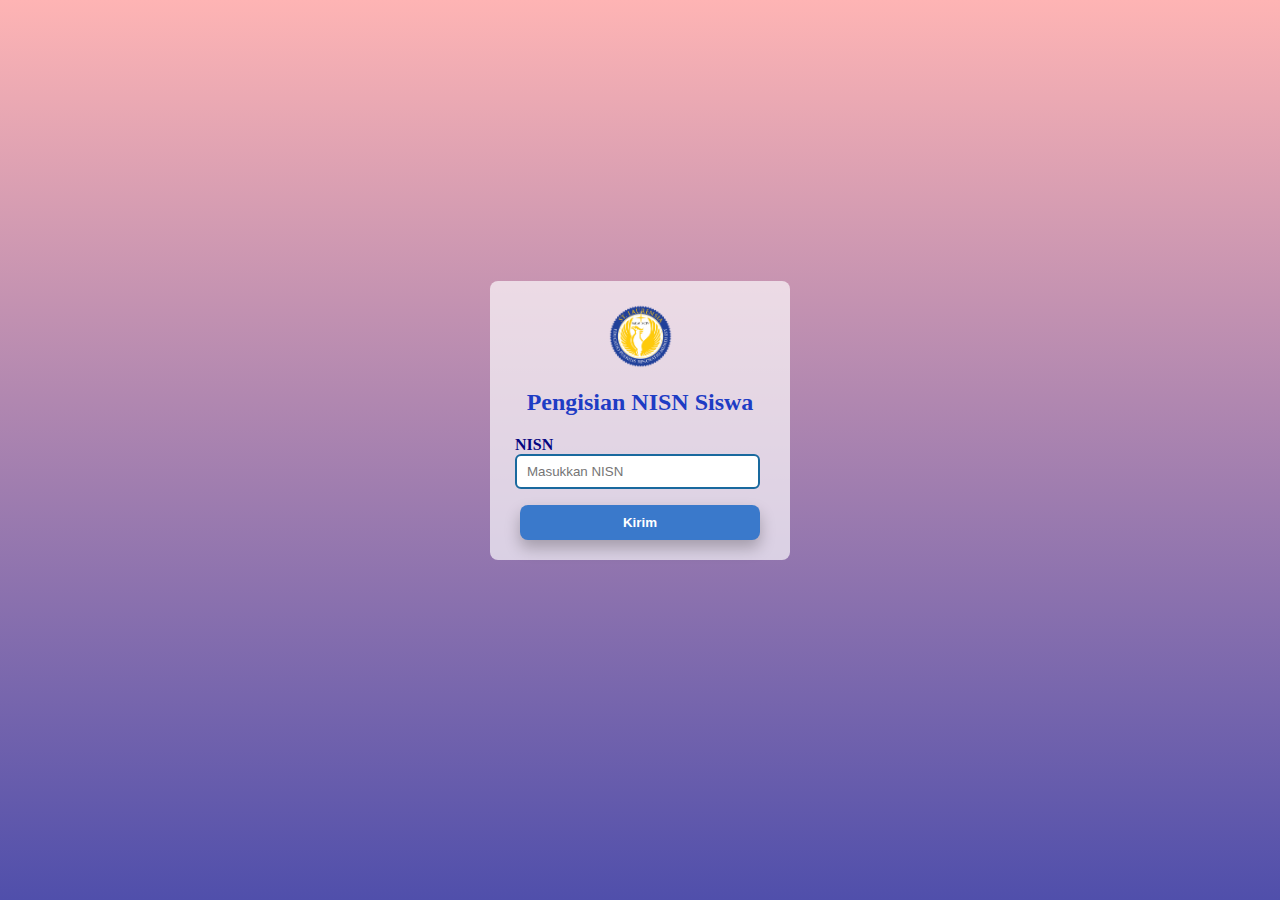
<file: ASOIDBAUDIOASBDOSAKLDOBUASIHODAS/index1.html>
<html> <!-- Shilloh mengerjakan bagian ini--> 
<head>
    <title>Form NISN Siswa</title> 
    <link rel="stylesheet" href="style1.css">
    <link rel="icon" href="Logo Lauren.png">
</head>

<body>
    <div class="Kartukusangatbaik">
        <div class="Batasankulaut">
            <div class="headercardone">
                <a href="../index.html"><img src="Logo Lauren.png" class="fotokubung"></a>
                <h2><b>Pengisian NISN Siswa</b></h2>
            </div>
            <div class="Kiriabangku">
                <form name="Pengisian NISN">
                    NISN 
                    <input name="NISN" type="text" placeholder="Masukkan NISN" class="BOXAKHIRNYADAPETYES">
                </form>
            </div><b>
            <a href="saipuuGIDVYUYAVSHOIHDUYIGASHIDGYUCTSDGYTUASFGDUOASKD/index2.html"><button class="botoong">Kirim</button></a>
            </b>
        </div>
    </div>
</body><html> <!-- Hingga Sini -->
</file>
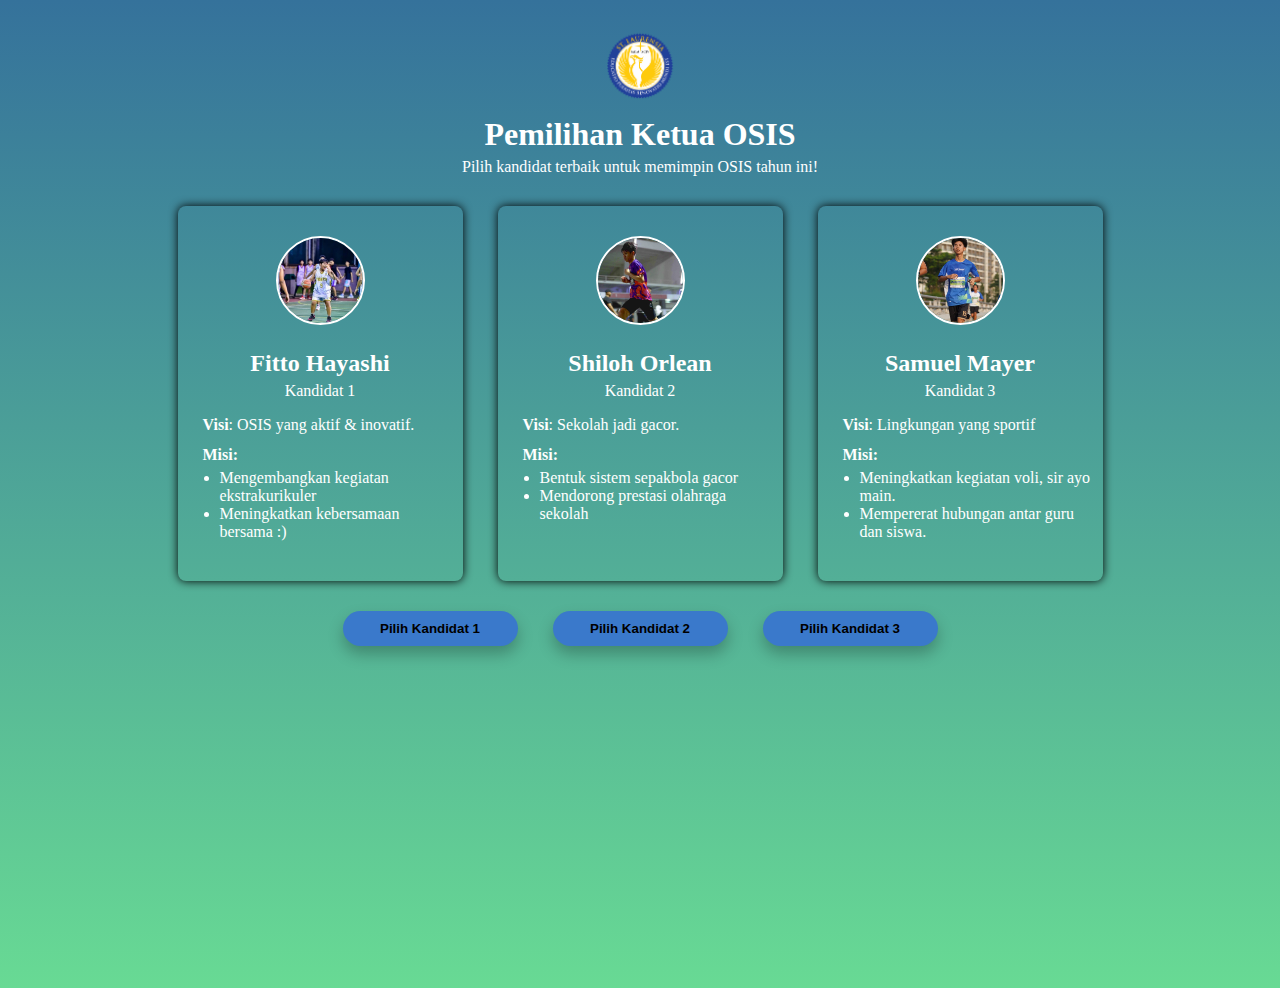
<file: ASOIDBAUDIOASBDOSAKLDOBUASIHODAS/saipuuGIDVYUYAVSHOIHDUYIGASHIDGYUCTSDGYTUASFGDUOASKD/index2.html>
<html> <!-- Fitto mengerjakan bagian ini--> 
    <head>
        <title>Pemilihan Ketua OSIS</title>
        <link rel="stylesheet" href="style2.css"> 
        <link rel="icon" href="Logo Lauren.png">
        </head>
            <body>
                <div class="CENTERIMAGERAHHH">
                <a href="../../index.html"><img src="Logo Lauren.png" class="imglogobrow"></a>
                </div>
                <div class="CENTERIMAGERAHHH">
                <h1>Pemilihan Ketua OSIS</h1>
                </div>
                <div class="CENTERIMAGERAHHH">
                <p class="kolor1ksas2">Pilih kandidat terbaik untuk memimpin OSIS tahun ini!</p>
                </div>
                <div class="penyatuboss2">
             <div class="Batasankulaut2pointo">
                <img src="FotoKaisar.png" class="imgorangorangosismybro">
                <h2 class="Kolorku1">Fitto Hayashi</h2>
                <p class="kolor1ksas">Kandidat 1</p>
                <p class="kolor1ksas3"><b>Visi</b>: OSIS yang aktif & inovatif.</p>
                <p class="kolor1ksas4">Misi:</p>
                <ul class="kolor1ksas5">
                    <li>Mengembangkan kegiatan ekstrakurikuler</li>
                    <li>Meningkatkan kebersamaan bersama :)</li>
                    </ul>
                </div>
            <div class="Batasankulaut2pointo">
                <img src="FotoSor.webp" class="imgorangorangosismybro1">
                <h2 class="Kolorku1">Shiloh Orlean</h2>
                <p class="kolor1ksas">Kandidat 2</p>
                <p class="kolor1ksas3"><b>Visi</b>: Sekolah jadi gacor.</p>
                <p class="kolor1ksas4">Misi:</p>
                <ul class="kolor1ksas5">
                    <li>Bentuk sistem sepakbola gacor</li>
                    <li>Mendorong prestasi olahraga sekolah</li>
                    </ul>
                </div>
            <div class="Batasankulaut2pointo">
                <img src="FotoSon.jpg" class="imgorangorangosismybro1">
                <h2 class="Kolorku1">Samuel Mayer</h2>
                <p class="kolor1ksas">Kandidat 3</p>
               <p class="kolor1ksas3"><b>Visi</b>: Lingkungan yang sportif</p>
                <p class="kolor1ksas4">Misi:</p>
                <ul class="kolor1ksas5">
                    <li>Meningkatkan kegiatan voli, sir ayo main.</li>
                    <li>Mempererat hubungan antar guru dan siswa.</li>
                    </ul>
                </div>
                </div>
                <div class="penyatuboss2">
                <button class="botoong1">Pilih Kandidat 1</button>
                <button class="botoong1">Pilih Kandidat 2</button>
                <button class="botoong1">Pilih Kandidat 3</button>
                </div>
            </body>
</html> <!-- Hingga Sini -->
</file>
<file: ASOIDBAUDIOASBDOSAKLDOBUASIHODAS/style1.css>
body { /* Kita berdisuksi saat mengerjakan ini, sementara Samuel yang tuliskan kodenya*/
    height: 94vh;
  background: linear-gradient(0deg, #504fab 0%, #feb4b4 100%);
  justify-content: center;
  align-items: center;
  display: flex;
}

.Kartukusangatbaik {
  width:300px;
  aspect-ratio: 1 / 1;
  object-fit:cover;
  border-radius:8px;
  display:block;
  margin: 15px auto;
}

h2 {
  color: #1e3cc4;
}

.fotokubung {
  width: 65px;
    margin-top: 20px;
}

.Batasankulaut {
  border: 0 solid rgba(0, 0, 0, 0.3);
  border-radius: 8px;
  text-align: center;
  background-color: #ffffffa9;
}
.botoong {
  width: 80%;
  height: 35px;
  background-color: #3a79cb;
  color: white;
  border: none;
  border-radius: 8px;
  font-weight: bold;
  cursor: pointer;
  margin-bottom: 20px;
  box-shadow: 0px 8px 15px rgba(0, 0, 0, 0.25);
}


.Kiriabangku {
  text-align: left;
  margin-left: 25px;
  display: block;
  color: rgb(5, 5, 129);
  font-weight: bold;
}

.BOXAKHIRNYADAPETYES {
  width: 245;     
  height: 35px;     
  padding: 10px;
  border-radius: 6px;
  border: 2px solid #19699e;
  display: block;
}

.botoong:hover {
  box-shadow: 0px 8px 15px rgba(0, 0, 0, 0.25);
  background-color: #3227a8;
}
/* Hingga Sini */
</file>
<file: ASOIDBAUDIOASBDOSAKLDOBUASIHODAS/saipuuGIDVYUYAVSHOIHDUYIGASHIDGYUCTSDGYTUASFGDUOASKD/style2.css>
.imglogobrow { /* Yang kerjakan file tersebut adalah Samuel */
    width: 70px; 
    margin-top: 20px; 
    margin-bottom: 0px; 
}

.CENTERIMAGERAHHH{ 
    display: flex; 
    align-items: center;
    vertical-align: top;
    justify-content: center;
}

h1 {
    color: white;
    font-weight: bold;
    margin-bottom: 0px;
    margin-top: 15px;
}

.kolor1ksas {
    color:white;
    margin-top: 5px;
}

.kolor1ksas2 {
    color:white;
    margin-top: 5px;
    margin-bottom: 30px;
}

.kolor1ksas3 {
    color:white;
    text-align: left;
    margin-left: 25px;
    margin-bottom: 12px;
}

.kolor1ksas4 {
    color:white;
    text-align: left;
    margin-left: 25px;
    margin-top: 0px;
    margin-bottom: 5px;
    font-weight: bold;
    margin
}

.kolor1ksas5 {
    color: white;
    text-align: left;
    margin-left: 2px;
    margin-top: 0px;
    margin-right: 10px;
}

body {
    height: 108vh;
  background: linear-gradient(0deg, #68da94 0%, #35729b 100%);
  cursor: url(CursorTIger.png), auto
}

.penyatuboss2 {
  justify-content: center;
  display: flex;
  align-content: center;
  gap: 35px;
}
.Batasankulaut2pointo {
  border: 0 solid rgba(0, 0, 0, 0.3);
  border-radius: 8px; 
  text-align: center;
  background: transparent;
  width: 285px;
  height: 375px;
  border: 90%;
  box-shadow: 0 0 10px black;
}

.Batasankulaut2pointo:hover{
    transform: scale(1.03);
    transition-duration: 1s;
}

.Batasankulaut2pointo:not(:hover){
    transition-duration: 1s;
}

.imgorangorangosismybro {
    width: 85px;
  aspect-ratio: 1 / 1;
  object-fit:cover;
  display:circle;
  margin: 15px auto;
  border-radius: 50%;
  border: 2px solid white;
  margin-top: 30px;
}

.imgorangorangosismybro1 {
    width: 85px;
  aspect-ratio: 1 / 1;
  object-fit:cover;
  display:circle;
  margin: 15px auto;
  border-radius: 50%;
  border: 2px solid white;
  margin-top: 30px;
  object-position: center 20%;
}

h2 {
    color: white;
    margin-bottom: 0px;
    margin-top: 10px;
}

.botoong1 {
  width: 175px;
  height: 35px;
  background-color: #3a79cb;
  color: rgb(0, 0, 0);
  border: none;
  border-radius: 100px;
  font-weight: bold;
  cursor: url(CursorTIger.png), auto;
  margin-bottom: 20px;
  box-shadow: 0px 8px 15px rgba(0, 0, 0, 0.25);
  margin-top: 30px;
}
.botoong1:hover {
  box-shadow: 0px 8px 15px rgba(0, 0, 0, 0.25);
  background-color: #3227a8;
}
/* Hingga Sini */
</file>
